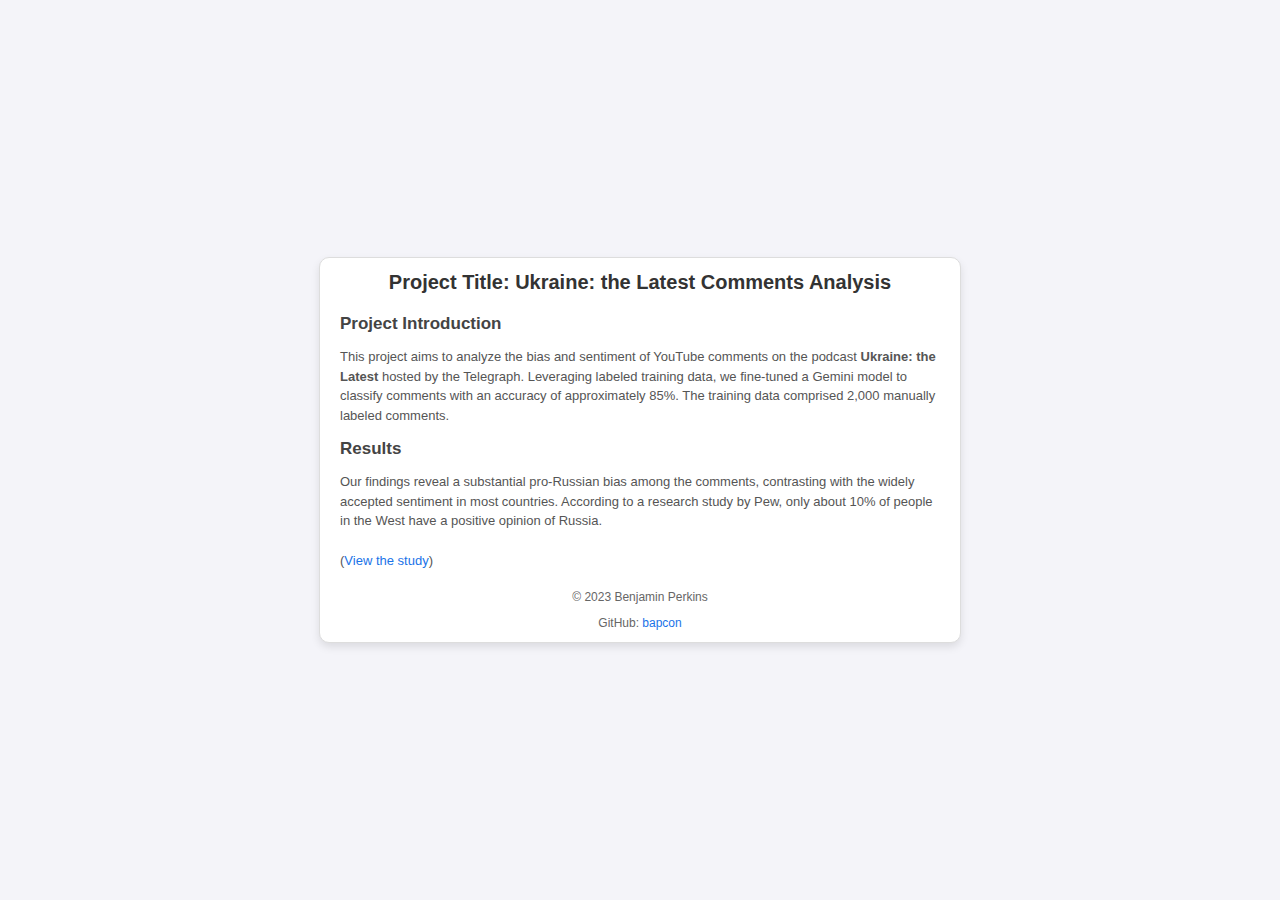
<file: index.html>
<!DOCTYPE html>
<html lang="en">
<head>
    <meta charset="UTF-8">
    <meta name="viewport" content="width=device-width, initial-scale=1.0">
    <title>Ukraine: the Latest Comments Analysis</title>
    <link rel="stylesheet" href="styles.css">
</head>
<body>
    <div class="intro-panel">
        <h1>Project Title: Ukraine: the Latest Comments Analysis</h1>
        
        <div class="section">
            <h2>Project Introduction</h2>
            <p>
                This project aims to analyze the bias and sentiment of YouTube comments on the podcast 
                <strong>Ukraine: the Latest</strong> hosted by the Telegraph. Leveraging labeled training data, 
                we fine-tuned a Gemini model to classify comments with an accuracy of approximately 85%. 
                The training data comprised 2,000 manually labeled comments.
            </p>
        </div>

        <div class="section">
            <h2>Results</h2>
            <p>
                Our findings reveal a substantial pro-Russian bias among the comments, contrasting with the 
                widely accepted sentiment in most countries. According to a research study by Pew, 
                only about 10% of people in the West have a positive opinion of Russia. 
                <span class="study-link"><p>(<a href="https://www.pewresearch.org/global/2023/07/10/overall-opinion-of-russia/" target="_blank">View the study</a>)</p></span>
            </p>
        </div>

        <footer>
            <p>© 2023 Benjamin Perkins</p>
            <p>GitHub: <a href="https://github.com/bapcon" target="_blank">bapcon</a></p>
        </footer>
    </div>
</body>
</html>
</file>
<file: styles.css>
body {
    display: flex;
    justify-content: center;
    align-items: center;
    height: 100vh;
    margin: 0;
    font-family: Arial, sans-serif;
    background-color: #f4f4f9;
    padding: 0 5% 0 5%;
}

.intro-panel {
    width: 75%;
    max-width: 600px;
    background: #ffffff;
    border: 1px solid #dddddd;
    border-radius: 10px;
    padding: 20px;
    box-shadow: 0 4px 8px rgba(0, 0, 0, 0.1);
    padding-top: 0;
    padding-bottom: 0%;
}

h1 {
    font-size: 20px;
    text-align: center;
    margin-bottom: 20px;
    color: #333333;
}

h2 {
    font-size: 17px;
    color: #444444;
    margin-bottom: 10px;
}

.study-link {
    display: block;
    margin-top: 20px;
    text-align: center;
}

.section p {
    font-size: 13px;
    line-height: 1.5;
    color: #555555;
}

a {
    color: #1a73e8;
    text-decoration: none;
}

a:hover {
    text-decoration: underline;
}

footer {
    margin-top: 20px;
    text-align: center;
    font-size: 12px;
    color: #666666;
}

footer a {
    color: #1a73e8;
    text-decoration: none;
}

footer a:hover {
    text-decoration: underline;
}
</file>
